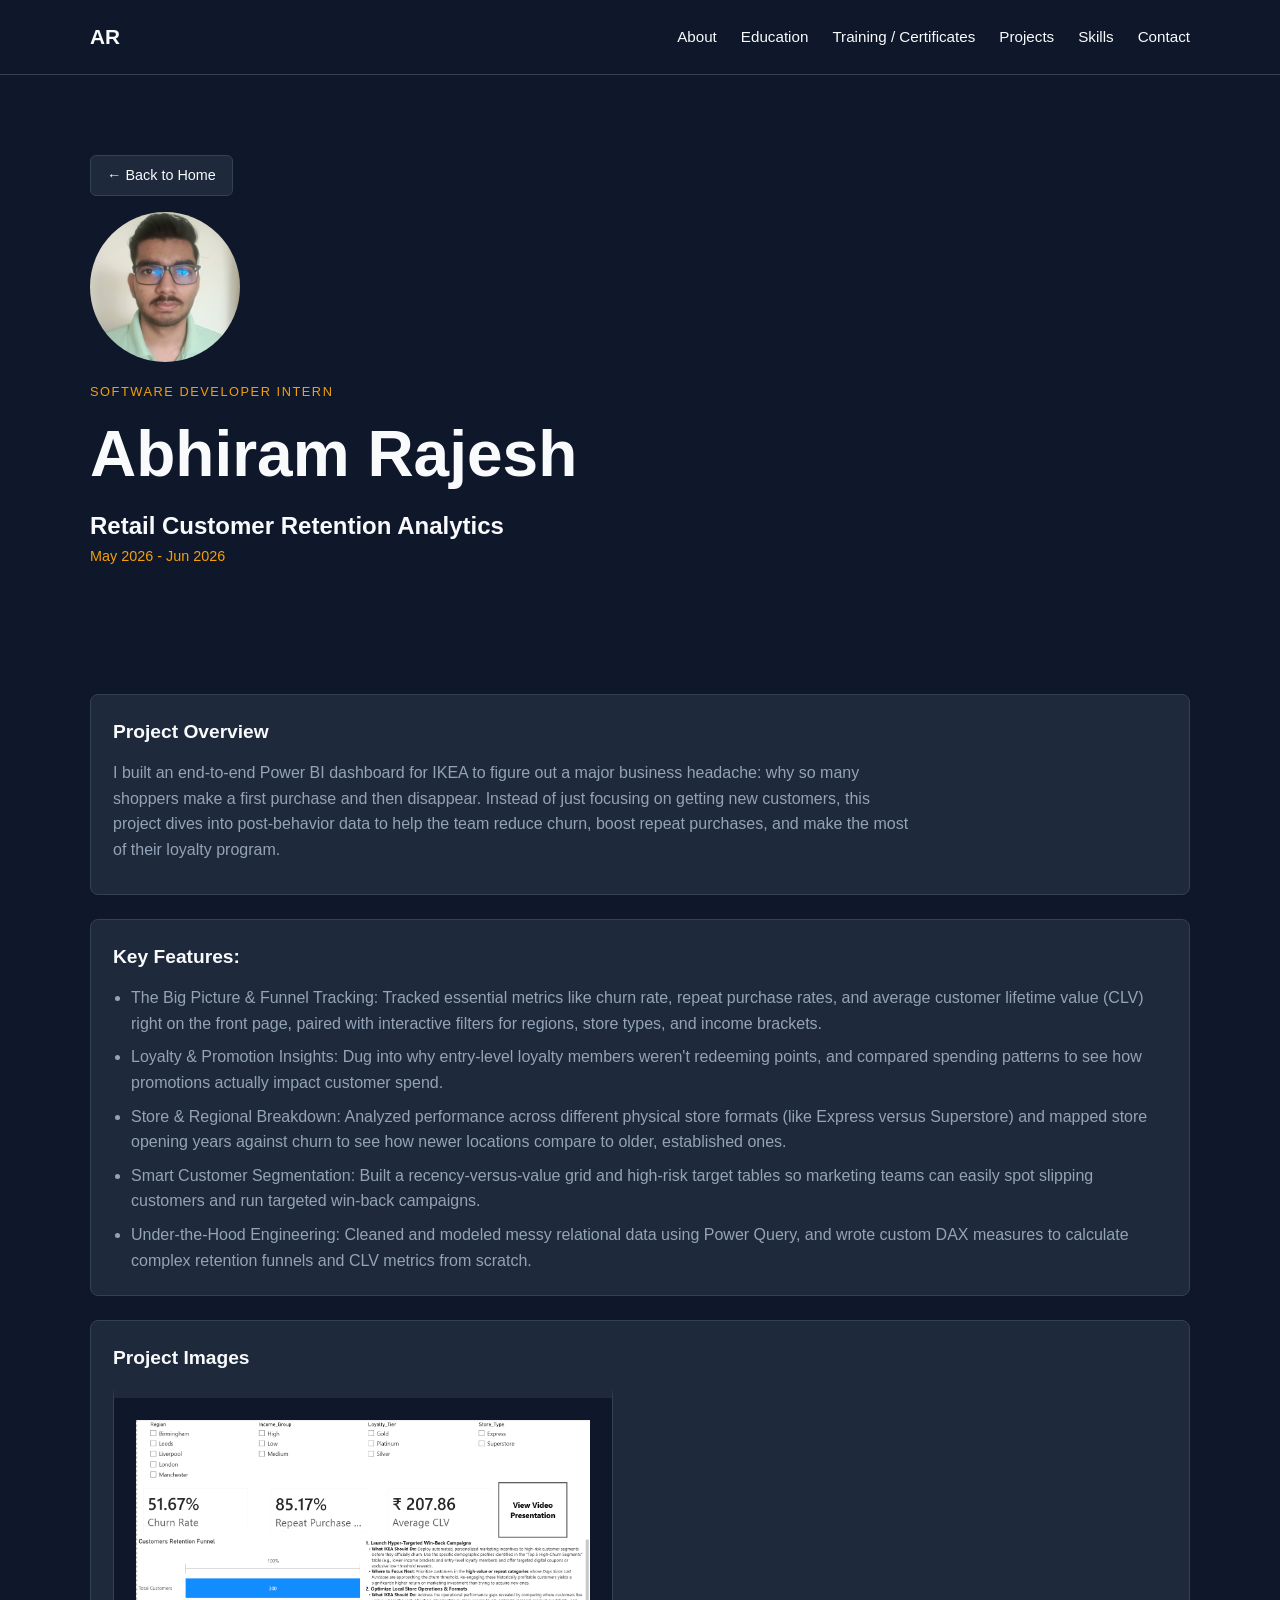
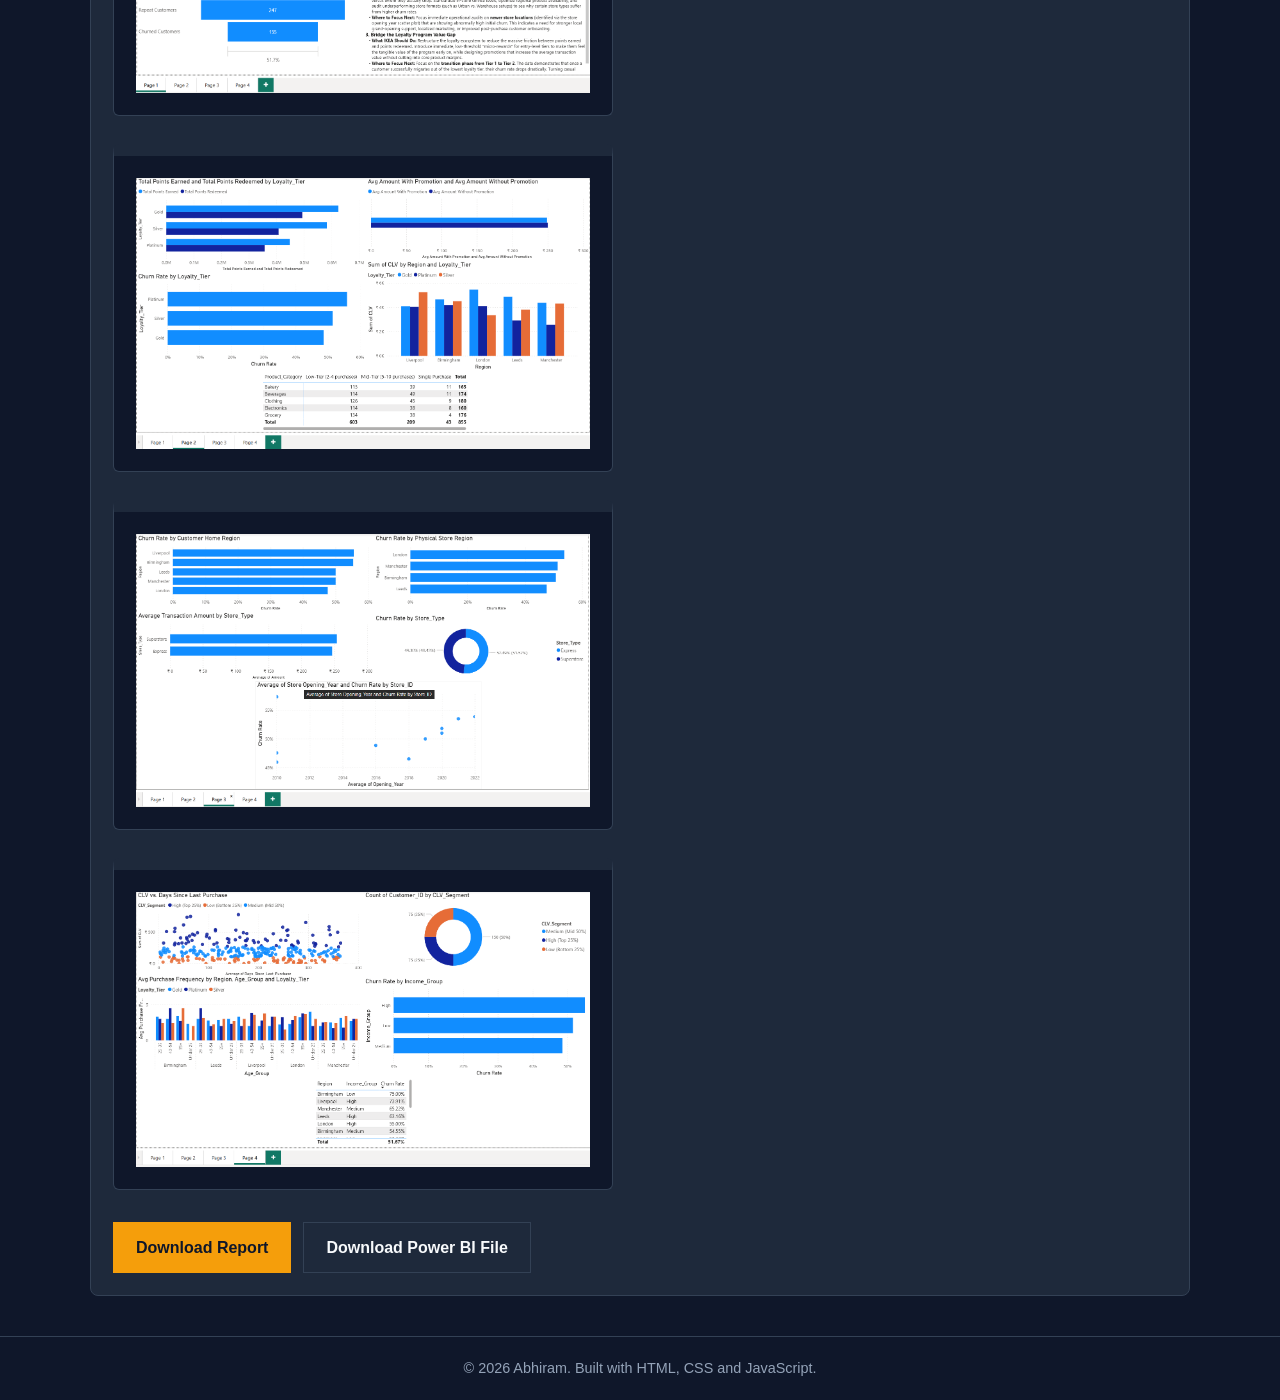
<file: project1.html>
<!DOCTYPE html>
<html lang="en">
    <head>
        <meta charset="UTF-8">
        <meta name="viewport" content="width=device-width, initial-scale=1.0">
        <title>Retail Customer Retention Analytics</title>
        <link rel="stylesheet" href="style.css">
        <script src="script.js" defer></script>
    </head>
    <body>
        <header class="navbar">
            <div class="container nav-wrap">
                <div class="logo">
                    <a href="index.html" class="nav-links">
                        AR
                    </a>
                </div>
                <button id="menuBtn" class="menu-btn" aria-label="Toggle navigation menu">
                    Menu
                </button>
                <nav id="navMenu" class="nav-menu" aria-label="Main navigation">
                    <div class="nav-links">
                        <a href="index.html#about">About</a>
                        <a href="index.html#education">Education</a>
                        <a href="index.html#training">Training / Certificates</a>
                        <a href="index.html#projects">Projects</a>
                        <a href="index.html#skills">Skills</a>
                        <a href="index.html#contact">Contact</a>
                    </div>
                </nav>
            </div>
        </header>
        <main>
            <section class="hero">
                <div class="container">
                    <a href="index.html" class="btn-back-home">
                        ← Back to Home
                    </a>
                    <div class="profile-container">
                        <img src="assets\abhiram-rajesh.jpg" alt="Abhiram Rajesh" class="profile-image">
                    </div>
                    <div class="hero-text project-header-text">
                        <p class="eyebrow">Software Developer Intern</p>
                        <h1>Abhiram Rajesh</h1>
                        <h2>Retail Customer Retention Analytics</h2>
                        <p class="year">May 2026 - Jun 2026</p>
                    </div>
                </div>
            </section>

            <section class="section">
                <div class="container project-content-container">
                    <article class="project-card">   
                        <h3>Project Overview</h3>
                        <p>I built an end-to-end Power BI dashboard for IKEA to figure out a major business headache: why so many shoppers make a first purchase and then disappear. Instead of just focusing on getting new customers, this project dives into post-behavior data to help the team reduce churn, boost repeat purchases, and make the most of their loyalty program.</p>
                    </article>

                    <article class="project-card">      
                        <h3>Key Features:</h3>
                        <ul>
                            <li>The Big Picture & Funnel Tracking: Tracked essential metrics like churn rate, repeat purchase rates, and average customer lifetime value (CLV) right on the front page, paired with interactive filters for regions, store types, and income brackets.</li>
                            <li>Loyalty & Promotion Insights: Dug into why entry-level loyalty members weren't redeeming points, and compared spending patterns to see how promotions actually impact customer spend.</li>
                            <li>Store & Regional Breakdown: Analyzed performance across different physical store formats (like Express versus Superstore) and mapped store opening years against churn to see how newer locations compare to older, established ones.</li>
                            <li>Smart Customer Segmentation: Built a recency-versus-value grid and high-risk target tables so marketing teams can easily spot slipping customers and run targeted win-back campaigns.</li>
                            <li>Under-the-Hood Engineering: Cleaned and modeled messy relational data using Power Query, and wrote custom DAX measures to calculate complex retention funnels and CLV metrics from scratch.</li>
                        </ul>
                    </article>

                    <article class="project-card">
                        <h3>Project Images</h3>
                        <div class="project-image-stack">
                            <img src="assets\projects\ikea-dashboard-1.png" alt="Retail Customer Retention Analytics" class="project-card image">
                            <img src="assets\projects\ikea-dashboard-10.png" alt="Retail Customer Retention Analytics" class="project-card image">
                            <img src="assets\projects\ikea-dashboard-11.png" alt="Retail Customer Retention Analytics" class="project-card image">
                            <img src="assets\projects\ikea-dashboard-12.png" alt="Retail Customer Retention Analytics" class="project-card image">
                        </div>

                        <div class="project-acton-buttons">
                            <a href="assets\projects\retail-customer-retention-ikea.docx" class="btn btn-primary" download>
                                Download Report
                            </a>
                            <a href="assets\projects\retail-customer-retention-ikea.pbix" class="btn btn-secondary" download>
                                Download Power BI File
                            </a>
                        </div>
                    </article>
                </div>
            </section>
        </main>
        <footer class="site-footer">
            <p>© 2026 Abhiram. Built with HTML, CSS and JavaScript.</p>
        </footer>
        <button id="backToTopBtn" class="back-to-top" aria-label="Back to top">
            ↑
        </button>
    </body>
</html>
</file>
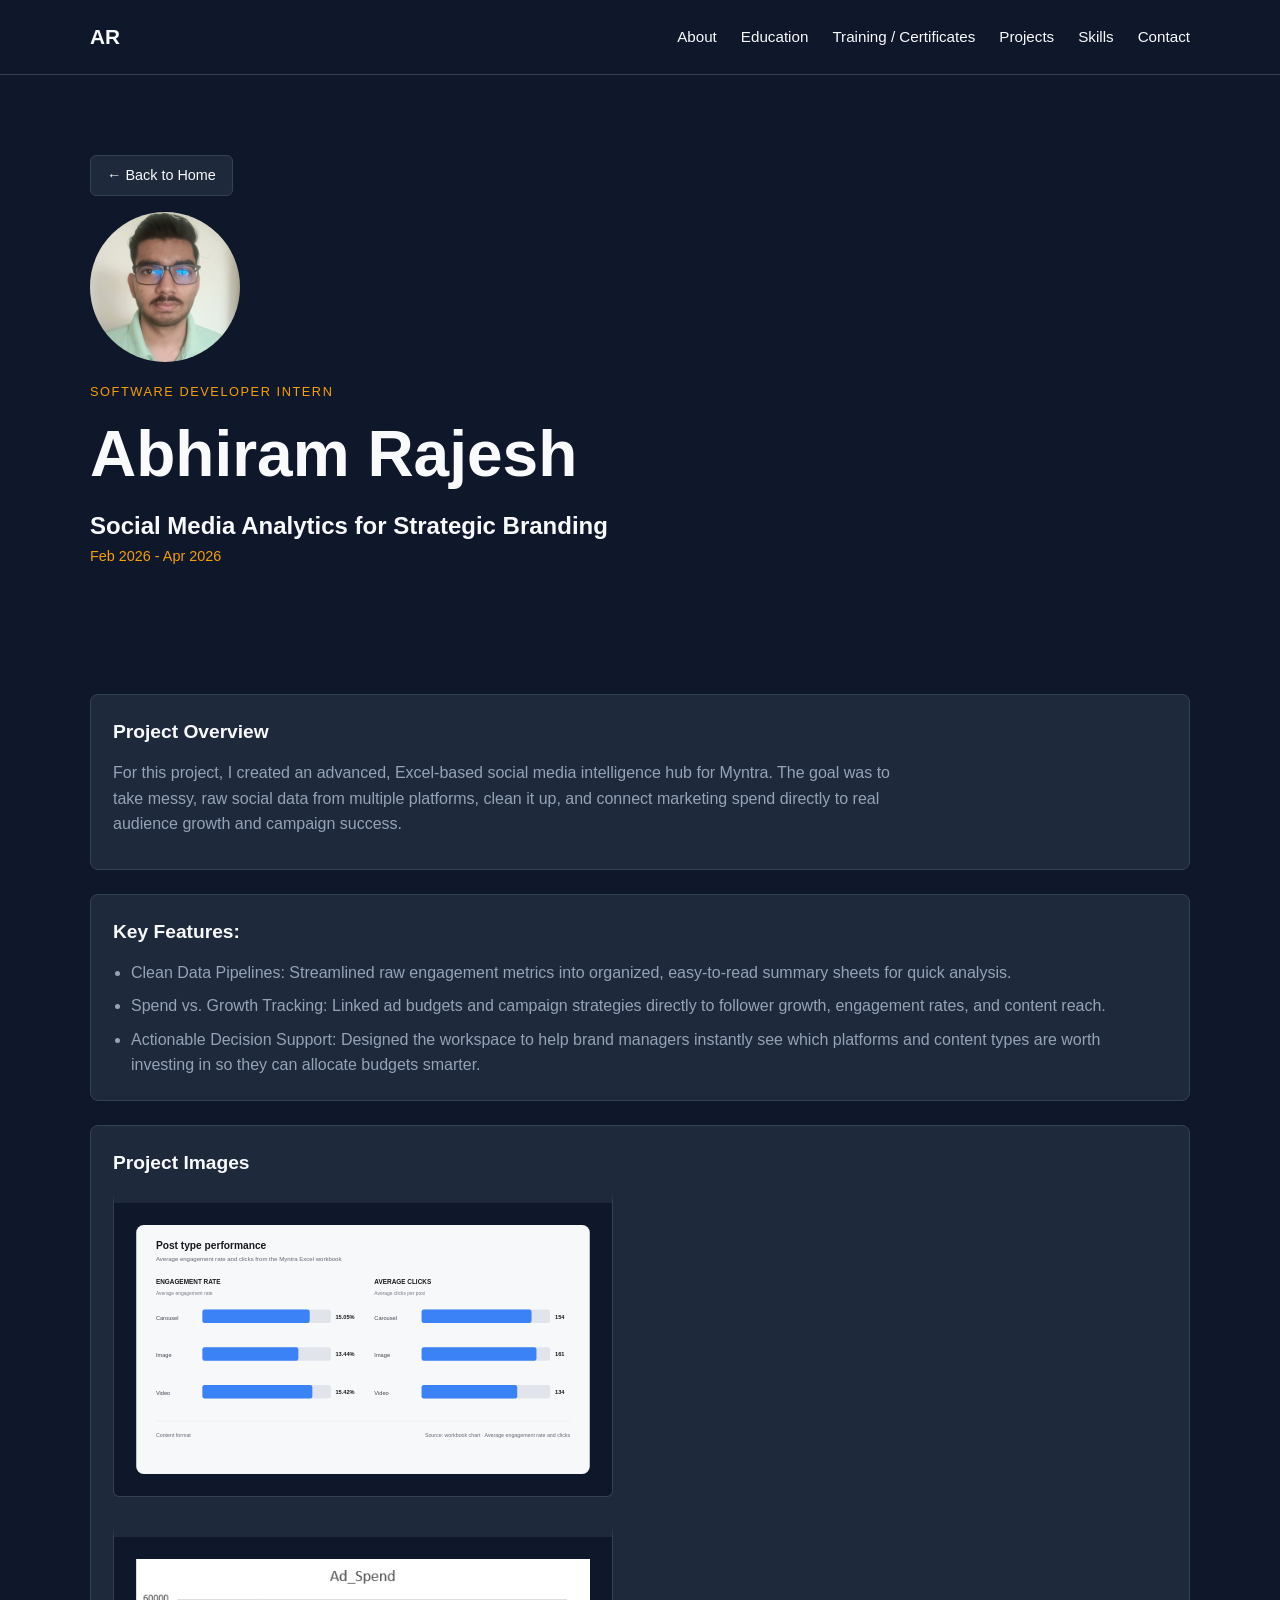
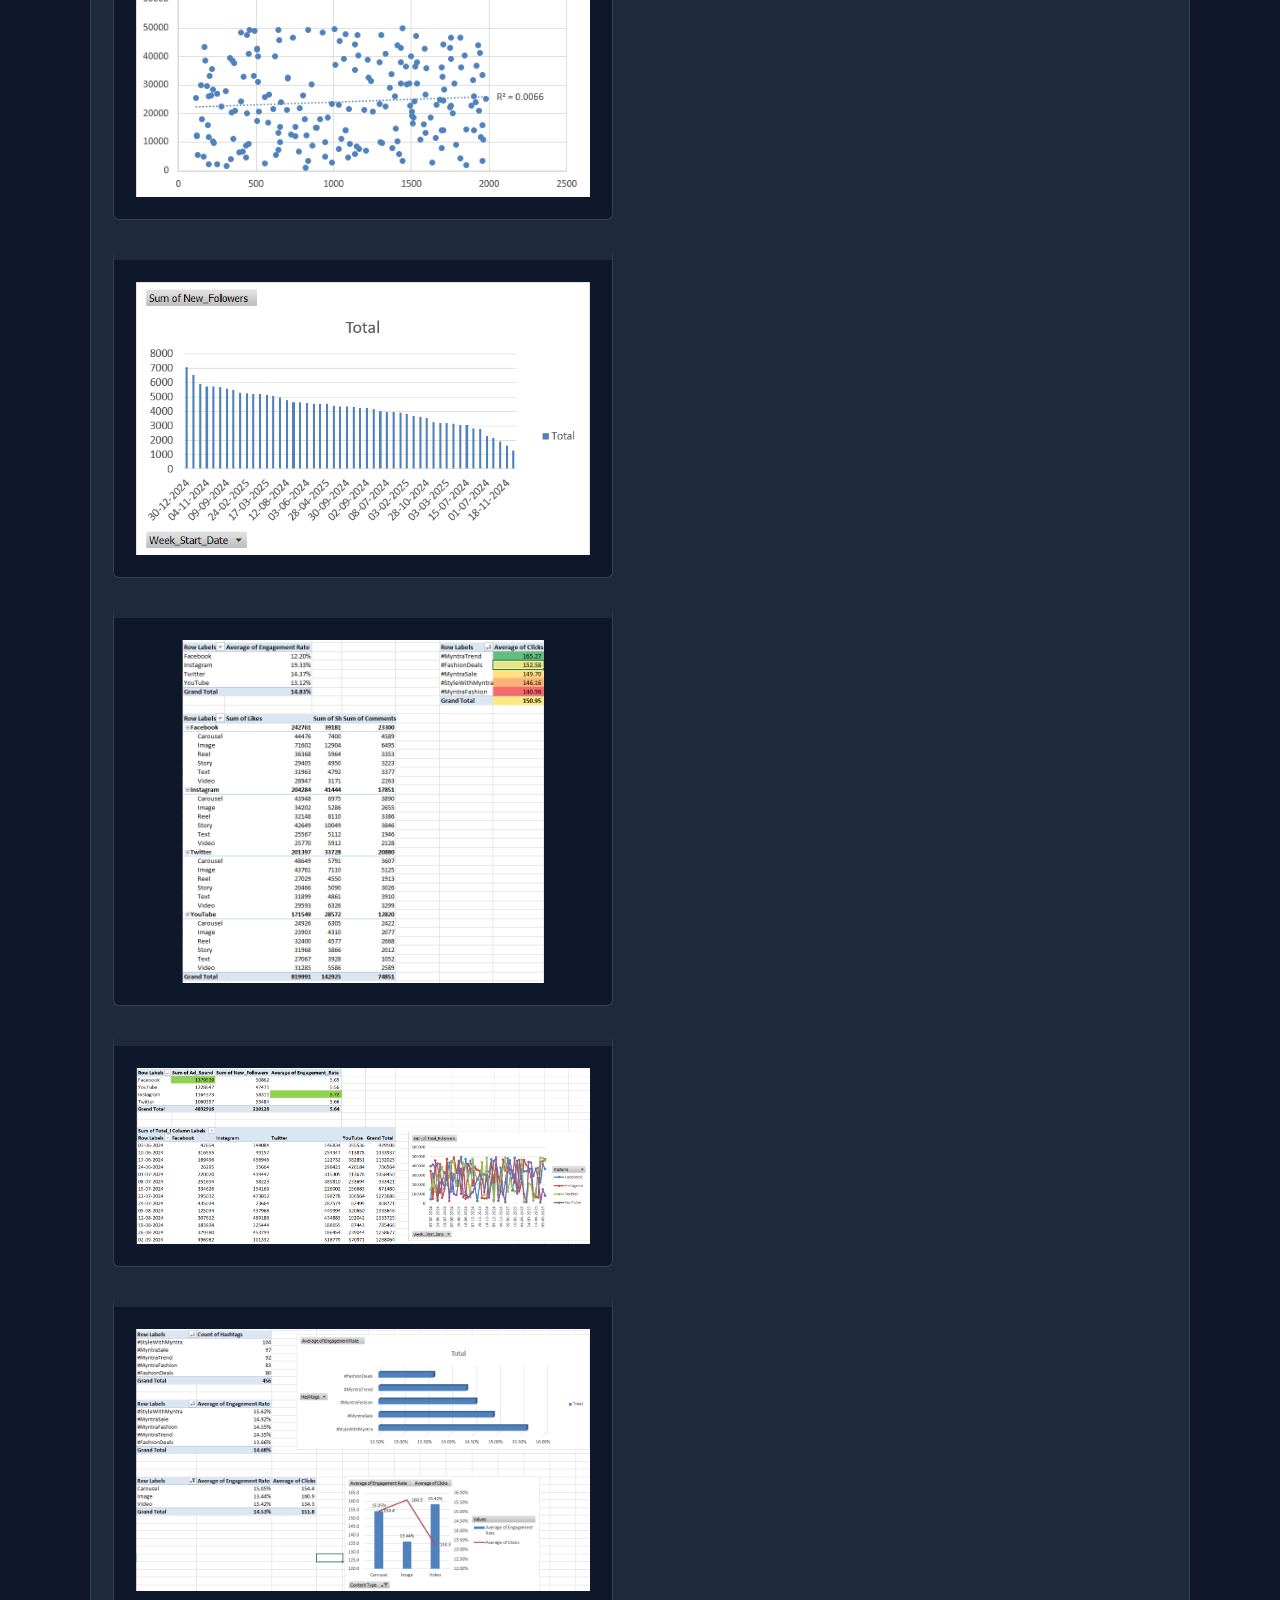
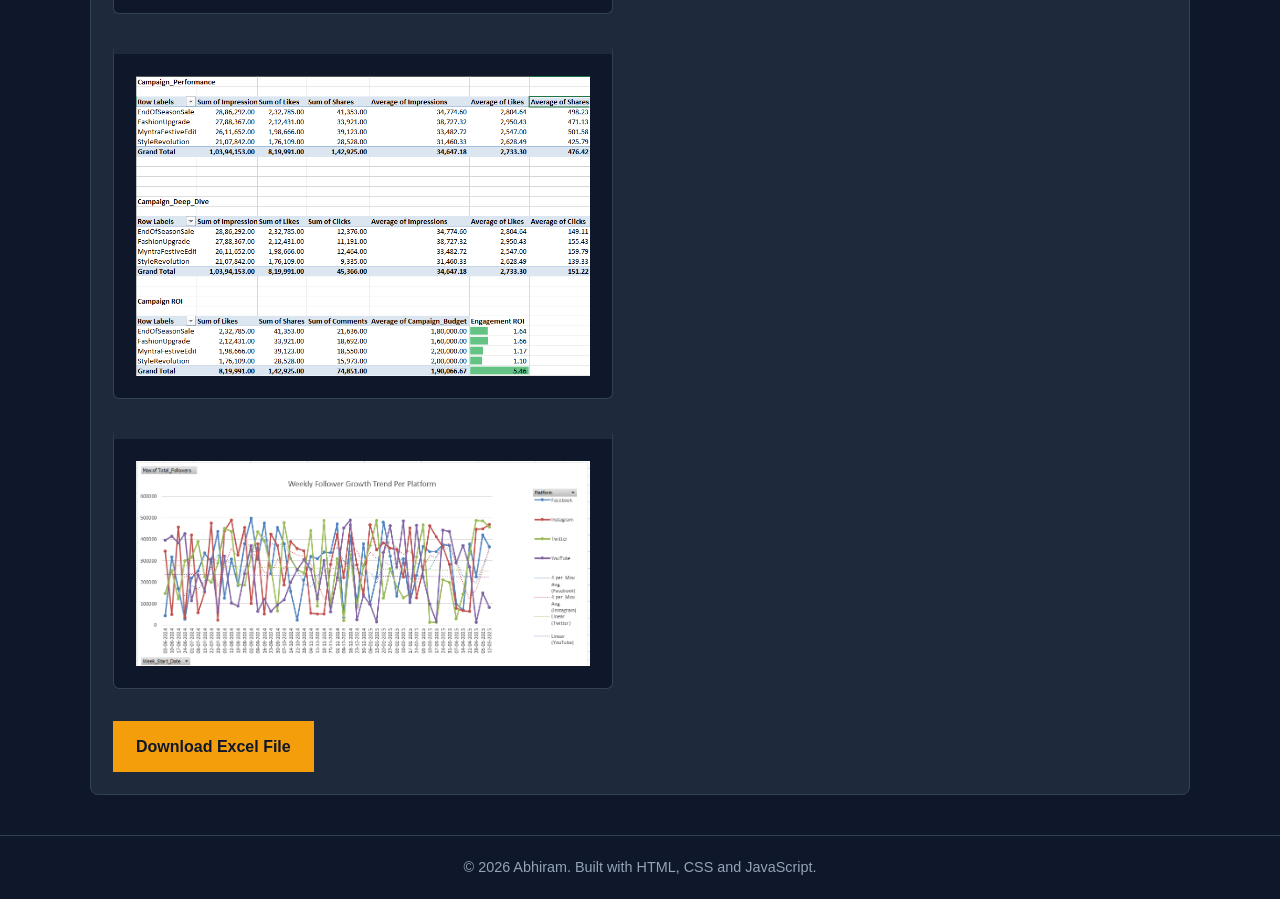
<file: project2.html>
<!DOCTYPE html>
<html lang="en">
    <head>
        <meta charset="UTF-8">
        <meta name="viewport" content="width=device-width, initial-scale=1.0">
        <title>Social Media Analytics for Strategic Branding</title>
        <link rel="stylesheet" href="style.css">
        <script src="script.js" defer></script>
    </head>
    <body>
        <header class="navbar">
            <div class="container nav-wrap">
                <div class="logo">
                    <a href="index.html" class="nav-links">
                        AR
                    </a>
                </div>
                <button id="menuBtn" class="menu-btn" aria-label="Toggle navigation menu">
                    Menu
                </button>
                <nav id="navMenu" class="nav-menu" aria-label="Main navigation">
                    <div class="nav-links">
                        <a href="index.html#about">About</a>
                        <a href="index.html#education">Education</a>
                        <a href="index.html#training">Training / Certificates</a>
                        <a href="index.html#projects">Projects</a>
                        <a href="index.html#skills">Skills</a>
                        <a href="index.html#contact">Contact</a>
                    </div>
                </nav>
            </div>
        </header>
        <main>
            <section class="hero">
                <div class="container">
                    <a href="index.html" class="btn-back-home">
                        ← Back to Home
                    </a>
                    <div class="profile-container">
                        <img src="assets\abhiram-rajesh.jpg" alt="Abhiram Rajesh" class="profile-image">
                    </div>
                    <div class="hero-text project-header-text">
                        <p class="eyebrow">Software Developer Intern</p>
                        <h1>Abhiram Rajesh</h1>
                        <h2>Social Media Analytics for Strategic Branding</h2>
                        <p class="year">Feb 2026 - Apr 2026</p>
                    </div>
                </div>
            </section>

            <section class="section">
                <div class="container project-content-container">
                    <article class="project-card">   
                        <h3>Project Overview</h3>
                        <p>For this project, I created an advanced, Excel-based social media intelligence hub for Myntra. The goal was to take messy, raw social data from multiple platforms, clean it up, and connect marketing spend directly to real audience growth and campaign success.</p>
                    </article>

                    <article class="project-card">      
                        <h3>Key Features:</h3>
                        <ul>
                            <li>Clean Data Pipelines: Streamlined raw engagement metrics into organized, easy-to-read summary sheets for quick analysis.</li>
                            <li>Spend vs. Growth Tracking: Linked ad budgets and campaign strategies directly to follower growth, engagement rates, and content reach.</li>
                            <li>Actionable Decision Support: Designed the workspace to help brand managers instantly see which platforms and content types are worth investing in so they can allocate budgets smarter.</li>
                            
                        </ul>
                    </article>

                    <article class="project-card">
                        <h3>Project Images</h3>
                        <div class="project-image-stack">
                            <img src="assets\projects\myntra-analytics-preview.svg" alt="Social Media Analytics for Strategic Branding" class="project-card image">
                            <img src="assets\projects\myntra-ad-spent.png" alt="Social Media Analytics for Strategic Branding" class="project-card image">
                            <img src="assets\projects\myntra-new-followers.png" alt="Social Media Analytics for Strategic Branding" class="project-card image">
                            <img src="assets\projects\myntra-task2.png" alt="Social Media Analytics for Strategic Branding" class="project-card image">
                            <img src="assets\projects\myntra-task3.png" alt="Social Media Analytics for Strategic Branding" class="project-card image">
                            <img src="assets\projects\myntra-task4.png" alt="Social Media Analytics for Strategic Branding" class="project-card image">
                            <img src="assets\projects\myntra-task5.png" alt="Social Media Analytics for Strategic Branding" class="project-card image">
                            <img src="assets\projects\myntra-task7.png" alt="Social Media Analytics for Strategic Branding" class="project-card image">
                        </div>
                        
                        <div class="project-acton-buttons">
                            <a href="assets\projects\myntra-social-media-analytics.xlsx" class="btn btn-primary" download>
                                Download Excel File
                            </a>
                        </div>
                    </article>
                </div>
            </section>
        </main>
        <footer class="site-footer">
            <p>© 2026 Abhiram. Built with HTML, CSS and JavaScript.</p>
        </footer>
        <button id="backToTopBtn" class="back-to-top" aria-label="Back to top">
            ↑
        </button>
    </body>
</html>
</file>
<file: style.css>
:root {
    --bg: #0F172A;
    --surface: #1E293B;
    --primary: #F8FAFC;
    --secondary: #94A3B8;
    --accent: #F59E0B;
    --border: #334155;
}

* {
    margin: 0;
    padding: 0;
    box-sizing: border-box;
}


html {
    scroll-behavior: smooth;
}



body {
    font-family: Arial, sans-serif;
    background: var(--bg);
    color: var(--primary);
    line-height: 1.6;
}



img {
    max-width: 100%;
    display: block;
}



a {
    color: inherit;
    text-decoration: none;
}



ul {
    list-style: none;
}



.container {
    width: min(1100px, calc(100% - 40px));
    margin: 0 auto;
}



.navbar {
    border-bottom: 1px solid var(--border);
    background: var(--bg);
    position: sticky;
    top: 0;
    z-index: 10;
}



.site-footer {
    border-top: 1px solid var(--border);
    background: var(--bg);
    text-align: center;
    padding: 20px 0;
    color: var(--secondary);
    font-size: 0.9rem;
}

.nav-wrap {
    display: flex;
    justify-content: space-between;
    align-items: center;
    min-height: 74px;
}



.logo {
    font-size: 1.3rem;
    font-weight: 700;
}



.nav-links {
    display: flex;
    gap: 24px;
    align-items: center;
}

.nav-links a:hover {
    color: var(--accent);
}

.nav-links a {
    color: var(--primary);
    font-size: 0.95rem;
}

.menu-btn {
    display: none;
    background: transparent;
    border: none;
    color: var(--primary);
    font-size: 1.75rem;
    cursor: pointer;
    padding: 0.25rem;
    transition: color 0.2s ease;
}

.menu-btn:hover {
    color: var(--accent);
}

.profile-container {
    width: 150px;
    height: 150px;
    border-radius: 50%;
    overflow: hidden;
    margin-bottom: 20px;
}

.profile-image {
    width: 100%;
    height: 100%;
    object-fit: cover;
}

.hero {
    padding: 80px 0;
}

.hero-inner {
    display: flex;
    gap: 30px;
    align-items: center;
}

.hero-text {
    flex: 2;
}

.hero-card {
    flex: 1;
}

.eyebrow {
    color: var(--accent);
    font-size: 0.8rem;
    letter-spacing: 0.12em;
    text-transform: uppercase;
    margin-bottom: 16px;
}

.hero-text h1 {
    font-size: clamp(2.4rem, 5vw, 4rem);
    line-height: 1.1;
    margin-bottom: 18px;
}

.intro {
    color: var(--secondary);
    max-width: 620px;
    font-size: 1.05rem;
}

.contact-strip {
    display: flex;
    flex-wrap: wrap;
    gap: 12px;
    color: var(--secondary);
    margin-top: 18px;
    font-size: 0.96rem;
}

.hero-actions {
    margin-top: 28px;
    display: flex;
    gap: 16px;
    flex-wrap: wrap;
}

.btn {
    display: inline-block;
    padding: 12px 22px;
    border: 1px solid var(--border);
    font-weight: 600;
    transition: 0.2s ease;
}

.btn-primary {
    background: var(--accent);
    color: var(--bg);
    border-color: var(--accent);
}

.btn-primary:hover,
.btn-secondary:hover {
    filter: brightness(1.1);
    box-shadow: 0 4px 12px var(--primary);
    transform: translateY(-2px);
}

.btn-secondary {
    background: transparent;
    color: var(--primary);
}

.btn:hover {
    opacity: 0.9;
}

.hero-card,
.item,
.project-card,
.contact-box {
    background: var(--surface);
    border: 1px solid var(--border);
    border-radius: 8px;
    transition: border-color 0.2s ease, transform 0.2s ease, box-shadow 0.2s ease;
}

.hero-card:hover,
.item:hover,
.project-card:hover,
.contact-box:hover {
    border-color: var(--accent);
    transform: translateY(-2px);
    box-shadow: 0 4px 12px var(--primary);
}

.hero-card {
    padding: 24px;
}

.hero-card h3 {
    margin-bottom: 14px;
    font-size: 1.2rem;
}

.hero-card p {
    color: var(--secondary);
    margin-bottom: 18px;
}

.hero-card ul {
    display: flex;
    flex-wrap: wrap;
    gap: 40px;
    color: var(--primary);
}

.section {
    padding: 40px 0;
}

.section h2 {
    font-size: 2rem;
    margin-bottom: 24px;
}

.section p {
    color: var(--secondary);
    max-width: 800px;
}

.list {
    display: grid;
    gap: 18px;
}

.item {
    padding: 22px;
}

.item h3 {
    margin-bottom: 8px;
    font-size: 1.2rem;
}

.detail,
.year {
    color: var(--accent);
    font-size: 0.9rem;
    margin-bottom: 6px;
}

.item ul,
.project-card ul {
    margin-top: 12px;
    display: grid;
    gap: 8px;
    color: var(--secondary);
    padding-left: 18px;
    list-style: disc;
}

.project-grid {
    display: grid;
    grid-template-columns: repeat(3, minmax(0, 1fr));
    gap: 20px;
}

.project-card {
    padding: 22px;
}

.project-card h3 {
    margin-bottom: 12px;
    font-size: 1.2rem;
}

.project-card h3 a:hover {
    color: var(--accent);
}

.project-card p {
    margin-bottom: 10px;
    color: var(--secondary);
}

.project-card img {
    width: 100%;
    height: auto;
    max-height: 400px;
    max-width: 500px;
    object-fit: contain;
    margin-bottom: 12px;
    border-radius: 6px;
    background-color: var(--bg);
    border-top: 12px solid var(--surface);
}

.project-header-text {
    flex: unset;
    max-width: 800px;
}

.project-content-container {
    display: flex;
    flex-direction: column;
    gap: 24px;
}

.project-image-stack {
    display: flex;
    flex-wrap: wrap;
    flex-direction: column;
    gap: 16px;
    margin-bottom: 20px;
    
}

.project-acton-buttons {
    display: flex;
    gap: 12px;
    flex-wrap: wrap;
}

.btn-back-home {
    display: inline-flex;
    align-items: center;
    gap: 0.5rem;
    padding: 0.5rem 1rem;
    border: 1px solid var(--border);
    font-size: 0.9rem;
    font-weight: 500;
    transition: transform 0.2s ease, border-color 0.2s ease, box-shadow 0.2s ease;
    color: var(--primary);
    background: var(--surface);
    border-radius: 6px;
    margin-bottom: 1rem;
}

.btn-back-home:hover {
    transform: translateY(-2px);
    border-color: var(--accent);
    box-shadow: 0 4px 12px var(--primary);
    color: var(--accent);
}


.back-to-top {

    position: fixed;
    bottom: 24px;
    right: 24px;
    background-color: var(--surface);
    color: var(--primary);
    border: 1px solid var(--border);
    border-radius: 8px;
    width: 44px;
    height: 44px;
    font-size: 1.25rem;
    cursor: pointer;
    display: flex;
    align-items: center;
    justify-content: center;
    opacity: 0;
    visibility: hidden;
    transition: opacity 0.3s ease, visibility 0.3s ease, transform 0.2s ease, border-color 0.2s ease;
    z-index: 9999;

} 



.back-to-top.show {
  opacity: 1;
  visibility: visible;
}


.back-to-top:hover {
  border-color: var(--accent);
  color: var(--accent);
  transform: translateY(-2px);
}

.skills {
    display: flex;
    flex-wrap: wrap;
    gap: 12px;
}

.skills span {
    background: var(--surface);
    color: var(--primary);
    border: 1px solid var(--border);
    padding: 10px 16px;
}

.skills-list {
  display: flex;
  flex-wrap: wrap;
  gap: 12px;
  list-style: none;
  padding: 0;
}

.skills-list li {
  display: flex;
  align-items: center;
  gap: 10px;
  background-color: var(--surface);
  color: var(--primary);
  border: 1px solid var(--border);
  padding: 10px 18px;
  border-radius: 8px;
  font-size: 15px;
  font-weight: 500;
  transition: border-color 0.25s ease, transform 0.25s ease;
}

.skills-list li i {
  font-size: 20px;
  color: var(--accent); 
}

.skills-list li:hover {
  border-color: var(--accent);
  transform: translateY(-2px);
}

.contact-box {
    padding: 24px;
}

.contact-box p + p {
    margin-top: 8px;
}



@media (max-width: 768px) {

    .menu-btn {
        display: block;
    }
    
    .nav-wrap {
        position: relative;
    }

    .nav-menu {
        display: none;
        position: absolute;
        top: 100%;
        left: 0;
        width: 100%;
        background: var(--bg);
        border: 1px solid var(--border);
        padding: 12px 16px;
        flex-direction: column;
        gap: 12px;
        z-index: 100;
    }

   .nav-menu.active {
        display: block;
    }

    .hero-inner {
        flex-direction: column;
        align-items: stretch;
    }

    .nav-links {
        flex-direction: column;
        align-items: flex-start;
        gap: 16px;
    }

    .hero {
        padding-top: 60px;
    }

    .project-grid {
        grid-template-columns: 1fr;
    }
}
</file>
